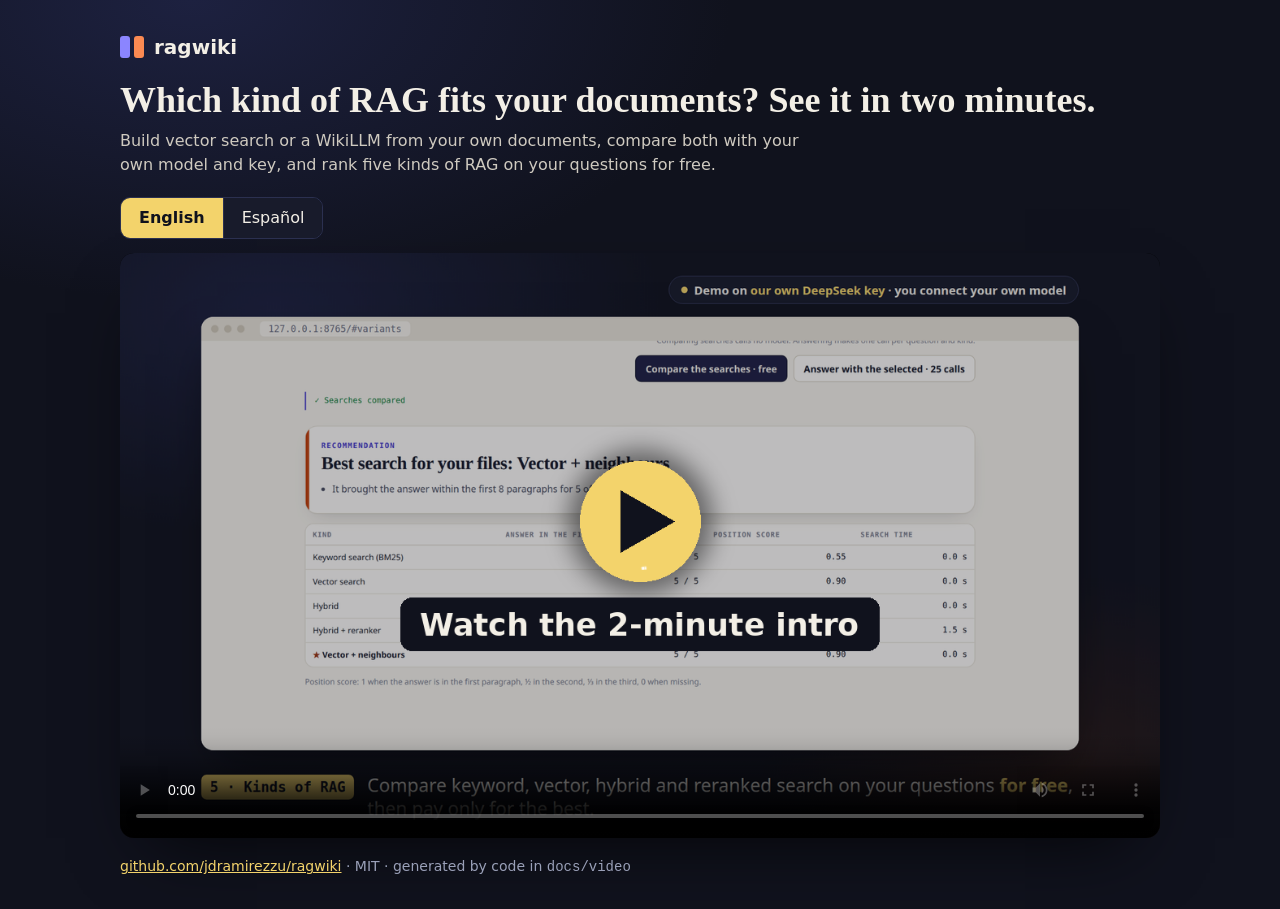
<file: docs/video/index.html>
<!doctype html>
<html lang="en">
<head>
<meta charset="utf-8">
<meta name="viewport" content="width=device-width, initial-scale=1">
<title>ragwiki intro</title>
<meta name="description" content="A two-minute intro to ragwiki: build vector search, a WikiLLM or another kind of RAG from your documents and let your questions decide.">
<style>
:root{--bg:#10121d;--card:#181b2b;--ink:#f3efe6;--mute:#9aa0b8;--gold:#f3d36b;--wiki:#8b85ff;--rag:#fb8a52;color-scheme:dark}
*{box-sizing:border-box}
body{margin:0;min-height:100vh;background:radial-gradient(900px 500px at 15% 0%,#1d2140 0,transparent 60%),var(--bg);color:var(--ink);
  font:16px/1.5 system-ui,-apple-system,"Segoe UI",sans-serif;display:flex;flex-direction:column;align-items:center;padding:32px 16px}
main{width:100%;max-width:1040px}
.brand{display:flex;align-items:center;gap:10px;font-weight:650;font-size:20px}
.mark{display:inline-flex;gap:4px}.mark i{width:10px;height:22px;border-radius:3px;display:block}
.mark .w{background:var(--wiki)}.mark .r{background:var(--rag)}
h1{font:600 clamp(24px,4vw,36px)/1.15 Georgia,serif;margin:18px 0 8px}
p{color:#cfcac0;margin:0 0 20px;max-width:70ch}
.tabs{display:inline-flex;border:1px solid #2b3050;border-radius:10px;overflow:hidden;margin-bottom:14px}
.tabs button{font:inherit;color:var(--ink);background:var(--card);border:0;padding:8px 18px;cursor:pointer}
.tabs button+button{border-left:1px solid #2b3050}
.tabs button[aria-pressed=true]{background:var(--gold);color:var(--bg);font-weight:650}
video{width:100%;border-radius:14px;background:#000;box-shadow:0 30px 70px -30px rgba(0,0,0,.8);display:block}
footer{margin-top:18px;color:var(--mute);font-size:14px}
a{color:var(--gold)}
</style>
</head>
<body>
<main>
  <div class="brand"><span class="mark" aria-hidden="true"><i class="w"></i><i class="r"></i></span>ragwiki</div>
  <h1 id="title">Which kind of RAG fits your documents? See it in two minutes.</h1>
  <p id="lead">Build either one from your own documents, ask with it, or compare both with the same model and get a recommendation for your corpus.</p>
  <div class="tabs" role="group" aria-label="Language">
    <button type="button" data-lang="en" aria-pressed="true">English</button>
    <button type="button" data-lang="es" aria-pressed="false">Español</button>
  </div>
  <video id="player" controls preload="metadata" playsinline poster="media/poster-en.png">
    <source id="source" src="media/ragwiki-intro-en.mp4" type="video/mp4">
    Your browser cannot play this video. <a href="media/ragwiki-intro-en.mp4">Download it</a>.
  </video>
  <footer><a href="https://github.com/jdramirezzu/ragwiki">github.com/jdramirezzu/ragwiki</a> · MIT · generated by code in <code>docs/video</code></footer>
</main>
<script>
const TEXT = {
  en: ["Which kind of RAG fits your documents? See it in two minutes.", "Build vector search or a WikiLLM from your own documents, compare both with your own model and key, and rank five kinds of RAG on your questions for free."],
  es: ["¿Búsqueda vectorial o WikiLLM? Míralo en 90 segundos.", "Construye cualquiera de las dos con tus documentos, pregunta con ella, o compáralas con el mismo modelo y recibe una recomendación para tu corpus."],
};
const player = document.getElementById("player");
function show(lang) {
  if (!TEXT[lang]) lang = "en";
  document.documentElement.lang = lang;
  document.getElementById("title").textContent = TEXT[lang][0];
  document.getElementById("lead").textContent = TEXT[lang][1];
  for (const b of document.querySelectorAll("[data-lang]")) b.setAttribute("aria-pressed", b.dataset.lang === lang);
  player.poster = `media/poster-${lang}.png`;
  document.getElementById("source").src = `media/ragwiki-intro-${lang}.mp4`;
  player.load();
  try { history.replaceState(null, "", `#${lang}`); } catch {}
}
for (const b of document.querySelectorAll("[data-lang]")) b.addEventListener("click", () => show(b.dataset.lang));
show(location.hash.slice(1) || (navigator.language || "").slice(0, 2));
</script>
</body>
</html>
</file>
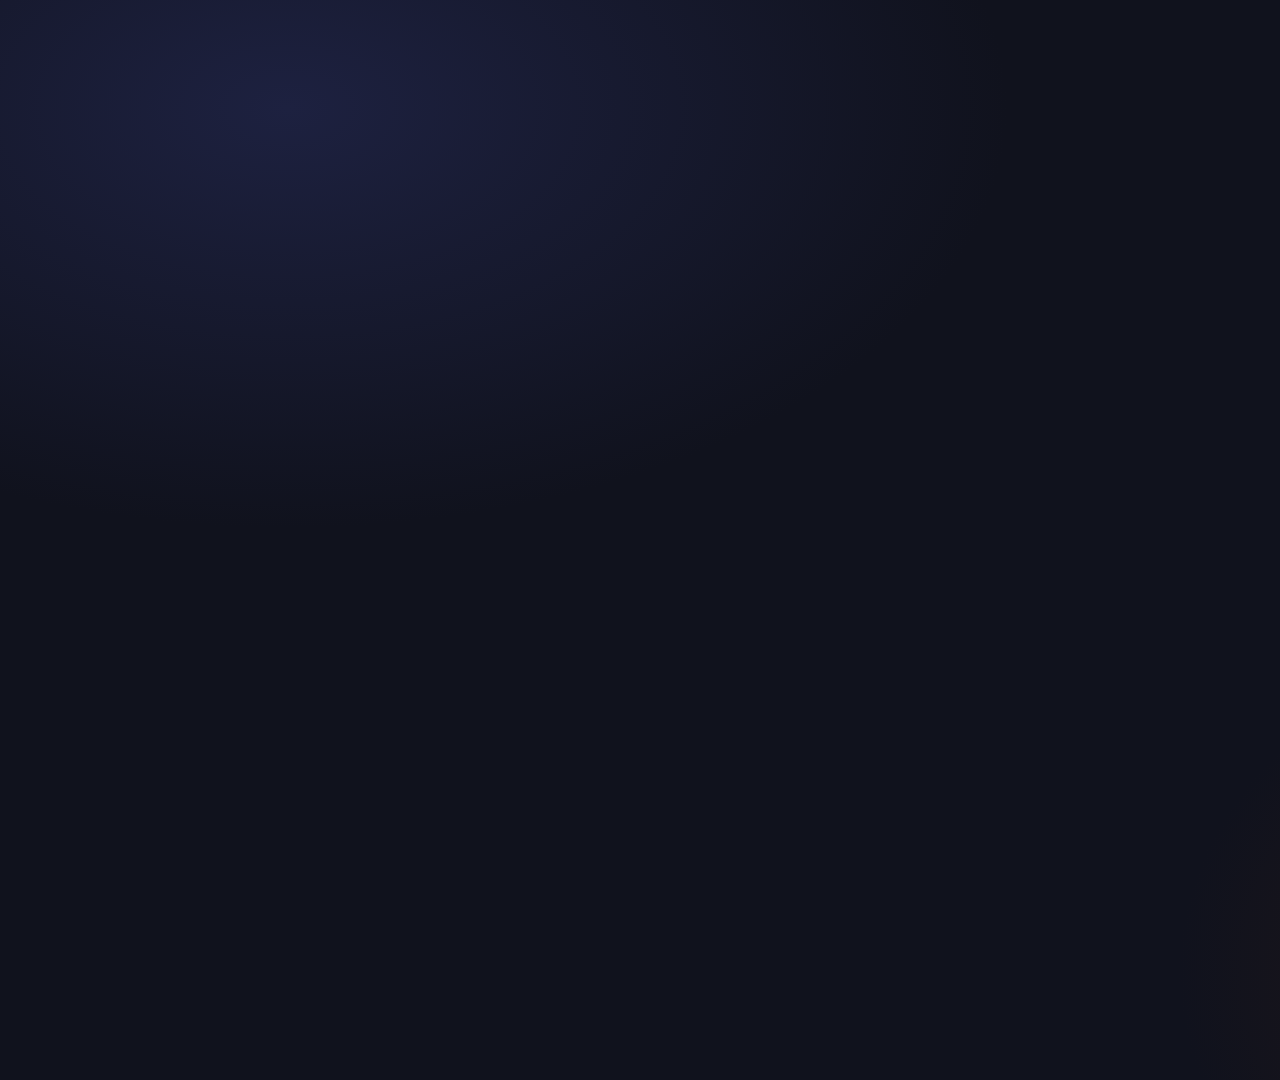
<file: docs/video/video.html>
<!doctype html>
<html>
<head>
<meta charset="utf-8">
<title>ragwiki intro</title>
<style>
:root{--bg:#10121d;--bg2:#181b2b;--ink:#f3efe6;--mute:#9aa0b8;--wiki:#8b85ff;--wiki2:#4f46e5;--rag:#fb8a52;--rag2:#c2410c;--ok:#4ade80;--gold:#f3d36b;
  --sans:"Inter","Segoe UI",system-ui,sans-serif;--serif:"Iowan Old Style","Palatino Linotype",Georgia,serif;--mono:"JetBrains Mono",ui-monospace,Menlo,monospace}
*{box-sizing:border-box}
html,body{margin:0;width:1920px;height:1080px;overflow:hidden;background:var(--bg);color:var(--ink);font-family:var(--sans)}
#stage{position:relative;width:1920px;height:1080px;overflow:hidden;
  background:radial-gradient(1200px 700px at 15% 10%,#1d2140 0,transparent 60%),radial-gradient(1000px 700px at 90% 90%,#2a1a17 0,transparent 55%),var(--bg)}
.scene{position:absolute;inset:0;opacity:0;padding:90px 120px}
.a{opacity:0}
.center{display:flex;flex-direction:column;align-items:center;justify-content:center;text-align:center}
h1{font:700 118px/1 var(--sans);letter-spacing:-.04em;margin:0}
h2{font:600 64px/1.08 var(--serif);margin:0;letter-spacing:-.01em}
h3{font:600 40px/1.15 var(--serif);margin:0}
p.lead{font-size:36px;line-height:1.35;color:#d9d5cc;max-width:1400px;margin:28px 0 0}
.mark{display:inline-flex;gap:12px;margin-bottom:34px}.mark i{width:44px;height:96px;border-radius:9px;display:block}
.mark .w{background:var(--wiki)}.mark .r{background:var(--rag)}
.eyebrow{font:600 24px var(--mono);letter-spacing:.16em;text-transform:uppercase;color:var(--gold)}
.w-t{color:var(--wiki)}.r-t{color:var(--rag)}
/* two architectures */
.lanes{display:grid;grid-template-columns:1fr 1fr;gap:60px;margin-top:60px}
.lane{background:var(--bg2);border:1px solid #2b3050;border-radius:28px;padding:40px 44px;border-top:8px solid}
.lane.r{border-top-color:var(--rag)}.lane.w{border-top-color:var(--wiki)}
.lane h3{margin-bottom:10px}
.lane .sub{font-size:28px;color:var(--mute);margin-bottom:34px}
.flow{display:flex;align-items:center;gap:10px;flex-wrap:nowrap}
.node{font:500 22px var(--mono);padding:10px 14px;border-radius:14px;background:#22263b;border:1px solid #363b5c;white-space:nowrap}
.arrow{font-size:28px;color:var(--mute)}
.lane.r .hot{background:#3a2218;border-color:var(--rag);color:#ffc2a3}
.lane.w .hot{background:#25224f;border-color:var(--wiki);color:#cfccff}
.when{margin-top:30px;font-size:28px}
.when b{font-weight:650}
/* screenshots */
.frame{position:absolute;left:150px;top:118px;width:1620px;height:800px;border-radius:22px;overflow:hidden;background:#f6f3ec;
  box-shadow:0 40px 90px -30px rgba(0,0,0,.8),0 0 0 1px rgba(255,255,255,.08)}
.bar{height:44px;background:#e8e3d8;display:flex;align-items:center;gap:10px;padding:0 18px}
.bar i{width:14px;height:14px;border-radius:50%;background:#cfc8b8;display:block}
.bar span{margin-left:18px;font:500 17px var(--mono);color:#6f7183;background:#f6f3ec;padding:4px 16px;border-radius:8px}
.view{position:absolute;left:0;right:0;top:44px;bottom:0;overflow:hidden}
.view img{position:absolute;left:0;top:0;width:100%;transform-origin:0 0}
.layer{position:absolute;left:0;top:0;width:100%;transform-origin:0 0}
.layer img{position:relative;display:block}
.ring{position:absolute;border:5px solid var(--gold);border-radius:16px;box-shadow:0 0 0 9999px rgba(16,18,29,.42);opacity:0}
.cap{position:absolute;left:150px;right:150px;bottom:34px;display:flex;align-items:baseline;gap:24px}
.cap .step{font:700 26px var(--mono);color:var(--bg);background:var(--gold);padding:8px 16px;border-radius:10px;white-space:nowrap}
.cap .txt{font-size:34px;line-height:1.25}
.cap .txt b{color:var(--gold);font-weight:650}
/* demo badge: the person connects their own model; this run used ours */
.badge{position:absolute;right:150px;top:42px;display:flex;align-items:center;gap:12px;font:600 22px var(--sans);
  color:var(--ink);background:rgba(24,27,43,.92);border:1px solid #3a3f63;border-radius:999px;padding:10px 22px}
.badge i{width:12px;height:12px;border-radius:50%;background:var(--gold);display:block}
.badge b{color:var(--gold);font-weight:650}
/* advantages */
.grid{display:grid;grid-template-columns:repeat(3,1fr);gap:30px;margin-top:56px}
.card{background:var(--bg2);border:1px solid #2b3050;border-radius:24px;padding:34px 36px;min-height:250px}
.card .ic{font:700 22px var(--mono);color:var(--gold);letter-spacing:.12em}
.card h4{font:650 34px/1.2 var(--sans);margin:14px 0 12px}
.card p{font-size:25px;line-height:1.4;color:#c9c5bc;margin:0}
/* numbers */
.nums{display:grid;grid-template-columns:repeat(3,1fr);gap:34px;margin-top:64px}
.num{background:var(--bg2);border-radius:24px;padding:40px;border:1px solid #2b3050}
.num .big{font:700 92px/1 var(--sans);letter-spacing:-.03em;white-space:nowrap}
.num .lab{font-size:28px;color:#cfcac0;margin-top:16px;line-height:1.35}
.foot{font-size:24px;color:var(--mute);margin-top:44px}
/* cta */
.code{font:500 38px/1.6 var(--mono);background:#0b0c14;border:1px solid #2b3050;border-radius:22px;padding:34px 50px;margin-top:50px;text-align:left}
.code .p{color:var(--mute)}
.url{font:600 44px var(--mono);color:var(--gold);margin-top:44px}
.small{font-size:26px;color:var(--mute);margin-top:26px}
</style>
</head>
<body>
<div id="stage">

<!-- S0 title -->
<section class="scene center" data-s="0" data-e="5.2">
  <div class="mark a" data-at="0.2"><i class="w"></i><i class="r"></i></div>
  <h1 class="a" data-at="0.5">ragwiki</h1>
  <p class="lead a" data-at="1.1" data-t="tagline"></p>
</section>

<!-- S1 two architectures -->
<section class="scene" data-s="5" data-e="14.6">
  <div class="eyebrow a" data-at="0.1" data-t="s1eyebrow"></div>
  <h2 class="a" data-at="0.3" data-t="s1title"></h2>
  <div class="lanes">
    <div class="lane r a" data-at="0.9">
      <h3 class="r-t" data-t="ragname"></h3>
      <div class="sub" data-t="ragsub"></div>
      <div class="flow">
        <span class="node a" data-at="1.4" data-t="nq"></span><span class="arrow a" data-at="1.7">→</span>
        <span class="node a" data-at="1.9" data-t="nclosest"></span><span class="arrow a" data-at="2.2">→</span>
        <span class="node hot a" data-at="2.4" data-t="ncall"></span>
      </div>
      <div class="when a" data-at="3" data-t="ragwhen"></div>
    </div>
    <div class="lane w a" data-at="3.8">
      <h3 class="w-t" data-t="wikiname"></h3>
      <div class="sub" data-t="wikisub"></div>
      <div class="flow">
        <span class="node a" data-at="4.3" data-t="nfiles"></span><span class="arrow a" data-at="4.6">→</span>
        <span class="node hot a" data-at="4.8" data-t="nwrites"></span><span class="arrow a" data-at="5.1">→</span>
        <span class="node a" data-at="5.3" data-t="nagent"></span>
      </div>
      <div class="when a" data-at="5.9" data-t="wikiwhen"></div>
    </div>
  </div>
</section>

<!-- S2 question -->
<section class="scene center" data-s="14.4" data-e="19.2">
  <h2 class="a" data-at="0.2" style="max-width:1500px" data-t="s2title"></h2>
  <p class="lead a" data-at="1.2" data-t="s2lead"></p>
</section>

<!-- S3 files -->
<section class="scene" data-s="19" data-e="27.2">
  <div class="frame a" data-at="0">
    <div class="bar"><i></i><i></i><i></i><span>127.0.0.1:8765 · ragwiki lab</span></div>
    <div class="view"><div class="layer" data-kb="1,0,-0.05 1.12,-0.05,-0.12"><img src="shots/01-files.png"><div class="ring" data-at="1.8" data-until="4.6" style="left:10.8%;top:29.6%;width:42.9%;height:23.6%"></div><div class="ring" data-at="4.8" data-until="8" style="left:54.5%;top:26.2%;width:34.7%;height:42.2%"></div></div></div>
  </div>
  <div class="cap a" data-at="0.4"><span class="step" data-t="step1"></span><span class="txt" data-t="cap1"></span></div>
</section>

<!-- S4 build -->
<section class="scene" data-s="27" data-e="37.2">
  <div class="frame a" data-at="0">
    <div class="bar"><i></i><i></i><i></i><span>127.0.0.1:8765/#build</span></div>
    <div class="view"><div class="layer" data-kb="1,0,-0.06 1.05,-0.02,-0.08" data-until="5"><img src="shots/02-build-before.png"><div class="ring" data-at="1.4" data-until="3.2" style="left:11.2%;top:28.5%;width:38.6%;height:62%"></div><div class="ring" data-at="3.4" data-until="4.8" style="left:51.6%;top:52%;width:37.6%;height:9%"></div></div></div>
    <div class="view a" data-at="5"><div class="layer" data-kb="1,0,-0.04 1.08,-0.06,-0.1"><img src="shots/03-build-ready.png"><div class="ring" data-at="1.4" data-until="5" style="left:50.2%;top:29.5%;width:38.4%;height:60%"></div></div></div>
  </div>
  <div class="cap a" data-at="0.4"><span class="step" data-t="step2"></span><span class="txt" data-t="cap2"></span></div>
  <div class="cap a" data-at="5.2" style="background:var(--bg)"><span class="step" data-t="step2"></span><span class="txt" data-t="cap2b"></span></div>
</section>

<!-- S4b how they differ -->
<section class="scene" data-s="37" data-e="42.2">
  <div class="frame a" data-at="0">
    <div class="bar"><i></i><i></i><i></i><span>127.0.0.1:8765/#build</span></div>
    <div class="view"><img src="shots/03b-build-differ.png" data-kb="1,0,0 1.06,-0.02,-0.02"></div>
  </div>
  <div class="cap a" data-at="0.4"><span class="step" data-t="step2"></span><span class="txt" data-t="cap2c"></span></div>
</section>

<!-- S5 ask: single fact -->
<section class="scene" data-s="42" data-e="48.2">
  <div class="frame a" data-at="0" style="background:#f6f3ec">
    <div class="bar"><i></i><i></i><i></i><span>127.0.0.1:8765/#ask · Compare both</span></div>
    <div class="view"><div class="layer" data-kb="0.92,0.04,0.12 0.96,0.02,0.1"><img src="shots/04d-ask-fact.png"><div class="ring" data-at="1.8" data-until="6" style="left:0.5%;top:64%;width:99%;height:15%"></div></div></div>
  </div>
  <div class="cap a" data-at="0.4"><span class="step" data-t="step3"></span><span class="txt" data-t="cap3"></span></div>
</section>

<!-- S6 ask: several papers -->
<section class="scene" data-s="48" data-e="56.2">
  <div class="frame a" data-at="0">
    <div class="bar"><i></i><i></i><i></i><span>127.0.0.1:8765/#ask · Compare both</span></div>
    <div class="view"><img src="shots/04c-ask-cross.png" data-pan="0.98" style="left:2%;width:96%"></div>
  </div>
  <div class="cap a" data-at="0.4"><span class="step" data-t="step3"></span><span class="txt" data-t="cap3b"></span></div>
</section>

<!-- S7 citation -->
<section class="scene" data-s="56" data-e="61.2">
  <div class="frame a" data-at="0">
    <div class="bar"><i></i><i></i><i></i><span>127.0.0.1:8765/#ask · WikiLLM only</span></div>
    <div class="view"><div class="layer" data-kb="1,0,0 1.06,-0.05,-0.02"><img src="shots/05-citation.png"><div class="ring" data-at="1.2" data-until="5" style="left:69.6%;top:0.6%;width:30%;height:98.8%"></div></div></div>
  </div>
  <div class="cap a" data-at="0.4"><span class="step" data-t="step3"></span><span class="txt" data-t="cap4"></span></div>
</section>

<!-- S8 results -->
<section class="scene" data-s="61" data-e="69.2">
  <div class="frame a" data-at="0">
    <div class="bar"><i></i><i></i><i></i><span>127.0.0.1:8765/#results</span></div>
    <div class="view"><div class="layer" data-kb="1,0,-0.04 1.08,-0.04,-0.12"><img src="shots/07-results.png"><div class="ring" data-at="1.4" data-until="5" style="left:11.6%;top:16.8%;width:77.2%;height:29.5%"></div><div class="ring" data-at="5.2" data-until="8.2" style="left:11.6%;top:48.5%;width:77.2%;height:38%"></div></div></div>
  </div>
  <div class="cap a" data-at="0.4"><span class="step" data-t="step4"></span><span class="txt" data-t="cap5"></span></div>
</section>

<!-- S8b kinds of RAG -->
<section class="scene" data-s="69" data-e="78.2">
  <div class="frame a" data-at="0">
    <div class="bar"><i></i><i></i><i></i><span>127.0.0.1:8765/#variants</span></div>
    <div class="view"><img src="shots/08-kinds.png" data-pan="1"></div>
  </div>
  <div class="cap a" data-at="0.4"><span class="step" data-t="step5"></span><span class="txt" data-t="cap6"></span></div>
</section>

<!-- the demo runs on our key; every person connects their own model -->
<section class="scene" data-s="19" data-e="78.2">
  <div class="badge a" data-at="0.3"><i></i><span data-t="badge"></span></div>
</section>

<!-- S9 advantages -->
<section class="scene" data-s="78" data-e="88.2">
  <div class="eyebrow a" data-at="0.1" data-t="s9eyebrow"></div>
  <h2 class="a" data-at="0.3" data-t="s9title"></h2>
  <div class="grid">
    <div class="card a" data-at="1.0"><div class="ic">01</div><h4 data-t="a1h"></h4><p data-t="a1p"></p></div>
    <div class="card a" data-at="2.2"><div class="ic">02</div><h4 data-t="a2h"></h4><p data-t="a2p"></p></div>
    <div class="card a" data-at="3.4"><div class="ic">03</div><h4 data-t="a3h"></h4><p data-t="a3p"></p></div>
    <div class="card a" data-at="4.6"><div class="ic">04</div><h4 data-t="a4h"></h4><p data-t="a4p"></p></div>
    <div class="card a" data-at="5.8"><div class="ic">05</div><h4 data-t="a5h"></h4><p data-t="a5p"></p></div>
    <div class="card a" data-at="7.0"><div class="ic">06</div><h4 data-t="a6h"></h4><p data-t="a6p"></p></div>
  </div>
</section>

<!-- S10 research -->
<section class="scene" data-s="88" data-e="95.2">
  <div class="eyebrow a" data-at="0.1" data-t="s10eyebrow"></div>
  <h2 class="a" data-at="0.3" data-t="s10title"></h2>
  <div class="nums">
    <div class="num a" data-at="1.0"><div class="big"><span class="w-t">0.70</span> <span style="color:var(--mute);font-size:60px">vs</span> <span class="r-t">0.48</span></div><div class="lab" data-t="n1"></div></div>
    <div class="num a" data-at="2.2"><div class="big r-t">7.2×</div><div class="lab" data-t="n2"></div></div>
    <div class="num a" data-at="3.4"><div class="big">+0.06</div><div class="lab" data-t="n3"></div></div>
  </div>
  <div class="foot a" data-at="4.4" data-t="s10foot"></div>
</section>

<!-- S11 call to action -->
<section class="scene center" data-s="95" data-e="103">
  <div class="mark a" data-at="0.1" style="margin-bottom:20px"><i class="w" style="width:30px;height:64px"></i><i class="r" style="width:30px;height:64px"></i></div>
  <h2 class="a" data-at="0.3" data-t="s11title"></h2>
  <div class="code a" data-at="1.0"><div><span class="p">$</span> git clone https://github.com/jdramirezzu/ragwiki.git</div><div><span class="p">$</span> cd ragwiki && uv sync --extra lab</div><div><span class="p">$</span> uv run ragwiki lab ~/my-lab</div></div>
  <div class="url a" data-at="1.8">github.com/jdramirezzu/ragwiki</div>
  <div class="small a" data-at="2.4" data-t="s11small"></div>
</section>

</div>
<script>
const TEXT = {
  es: {
    tagline: "¿Búsqueda vectorial, WikiLLM u otro tipo de RAG? Constrúyelos con tus documentos y deja que tus preguntas decidan.",
    s1eyebrow: "Dos formas de darle tus documentos a un LLM", s1title: "Lo único que cambia es <i>cuándo</i> se hace el trabajo",
    ragname: "Búsqueda vectorial (RAG)", ragsub: "Busca los párrafos más cercanos en cada pregunta",
    nq: "pregunta", nclosest: "k párrafos", ncall: "1 llamada al modelo",
    ragwhen: "Trabaja <b>en cada pregunta</b>. Construirla es gratis.",
    wikiname: "WikiLLM", wikisub: "Un modelo escribe una wiki enlazada una sola vez",
    nfiles: "archivos", nwrites: "escribe páginas", nagent: "agente las lee",
    wikiwhen: "Trabaja <b>al agregar archivos</b>. Cada pregunta lee páginas.",
    s2title: "¿Cuál le conviene a <span class='w-t'>tus</span> documentos y a <span class='r-t'>tus</span> preguntas?",
    s2lead: "ragwiki te deja construir una, la otra o las dos, y compararlas con el mismo modelo.",
    step1: "1 · Archivos", cap1: "Arrastra PDF, Word, PowerPoint o texto. Es <b>gratis</b>: solo se extrae el texto en párrafos citables.",
    step2: "2 · Construir", cap2: "Búsqueda vectorial con embeddings locales, gratis. La WikiLLM muestra su <b>costo estimado antes de gastar</b>.",
    cap2b: "Listo: 184 párrafos indexados y una wiki de <b>24 páginas enlazadas</b> desde 5 artículos (0,11 USD).",
    cap2c: "La herramienta explica <b>en qué se diferencian</b> y cuándo conviene cada una, con datos de un estudio.",
    step3: "3 · Preguntar", cap3: "Un dato puntual: <b>las dos aciertan</b>; la búsqueda vectorial lo hace con 1 llamada y la WikiLLM con 3.",
    cap3b: "Una pregunta que une varios artículos: <b>solo la WikiLLM sintetiza</b>, con 7 llamadas y unas 11 veces el costo.",
    cap4: "Cada cita abre el <b>párrafo exacto de la fuente</b> al lado de la respuesta.",
    step4: "4 · Resultados", cap5: "Una <b>recomendación explicada</b> para tu corpus, con costos, tiempos y tus veredictos.",
    s9eyebrow: "Ventajas", s9title: "Decide con evidencia de tus propios archivos",
    a1h: "Una sola variable", a1p: "El mismo modelo responde con las dos arquitecturas: lo único que cambia es cómo le llega el conocimiento.",
    a2h: "Costo antes de gastar", a2p: "Estimación previa y registro real de tokens, tiempo y dólares de cada llamada, con tope de gasto.",
    a3h: "Citas verificadas", a3p: "Una cita solo sobrevive si apunta a un párrafo real; si no hay respuesta, lo dice.",
    a4h: "Tus archivos se quedan contigo", a4p: "Corre en tu computador, en español o inglés; los embeddings son locales. Solo salen las llamadas al modelo.",
    a5h: "Tu modelo, tu clave", a5p: "Conecta tu propio modelo con tu clave de API: DeepSeek, Gemini, OpenAI u Ollama en local. Esta demo usa la nuestra.",
    a6h: "Código abierto", a6p: "Licencia MIT, en Python, con pruebas e integración continua. La wiki es Markdown que abre en Obsidian.",
    s10eyebrow: "Nace de una investigación", s10title: "100 artículos de arXiv, 100 preguntas, el mismo modelo",
    n1: "aciertos de la WikiLLM frente al RAG con 5 párrafos recuperados", n2: "el costo por pregunta de la WikiLLM, más su construcción", n3: "de ventaja con 20 párrafos: ya no es significativa",
    s10foot: "Proyecto de maestría en IA aplicada, Universidad Icesi. La respuesta depende del corpus: por eso existe ragwiki.",
    s11title: "Pruébalo con tus documentos", s11small: "Juan Diego Ramírez · Juan David Cruz García · MIT",
    step5: "5 · Tipos de RAG",
    cap6: "Compara búsqueda por palabras, vectorial, híbrida y con reordenador sobre tus preguntas, <b>gratis</b>, y paga solo por la mejor.",
    badge: "Demo con <b>nuestra clave de DeepSeek</b> · tú conectas tu propio modelo",
  },
  en: {
    tagline: "Vector search, a WikiLLM or another kind of RAG? Build them from your documents and let your questions decide.",
    s1eyebrow: "Two ways to give an LLM your documents", s1title: "What changes is <i>when</i> the work happens",
    ragname: "Vector search (RAG)", ragsub: "Finds the closest paragraphs at every question",
    nq: "question", nclosest: "k paragraphs", ncall: "1 model call",
    ragwhen: "Works <b>at every question</b>. Building it is free.",
    wikiname: "WikiLLM", wikisub: "A model writes a linked wiki, once",
    nfiles: "files", nwrites: "writes pages", nagent: "agent reads",
    wikiwhen: "Works <b>when files are added</b>. Each question reads pages.",
    s2title: "Which one fits <span class='w-t'>your</span> documents and <span class='r-t'>your</span> questions?",
    s2lead: "ragwiki lets you build one, the other or both, and compare them with the same model.",
    step1: "1 · Files", cap1: "Drop PDF, Word, PowerPoint or text. It is <b>free</b>: only the text is extracted into citable paragraphs.",
    step2: "2 · Build", cap2: "Vector search with local embeddings, free. The WikiLLM shows its <b>estimated cost before spending</b>.",
    cap2b: "Done: 184 paragraphs indexed and a wiki of <b>24 linked pages</b> from 5 papers ($0.11).",
    cap2c: "The tool explains <b>how they differ</b> and when each one pays off, with data from a study.",
    step3: "3 · Ask", cap3: "A single fact: <b>both are right</b>; vector search takes 1 call, the WikiLLM 3.",
    cap3b: "A question that joins several papers: <b>only the WikiLLM synthesizes</b>, with 7 calls and about 11× the cost.",
    cap4: "Every citation opens the <b>exact source paragraph</b> beside the answer.",
    step4: "4 · Results", cap5: "An <b>explained recommendation</b> for your corpus, with costs, times and your verdicts.",
    s9eyebrow: "Why ragwiki", s9title: "Decide with evidence from your own files",
    a1h: "One variable", a1p: "The same model answers with both architectures: only the way knowledge reaches it changes.",
    a2h: "Cost before spending", a2p: "An estimate first, then the real tokens, time and dollars of every call, with a spending cap.",
    a3h: "Verified citations", a3p: "A citation survives only if it points to a real paragraph; with no answer, it says so.",
    a4h: "Your files stay yours", a4p: "Runs on your computer, in English or Spanish; embeddings are local. Only the model calls leave it.",
    a5h: "Your model, your key", a5p: "Connect your own model with your API key: DeepSeek, Gemini, OpenAI or a local Ollama. This demo uses ours.",
    a6h: "Open source", a6p: "MIT-licensed Python with tests and CI. The wiki is Markdown that opens in Obsidian.",
    s10eyebrow: "Born from research", s10title: "100 arXiv papers, 100 questions, the same model",
    n1: "correct answers, WikiLLM vs RAG with 5 retrieved paragraphs", n2: "the WikiLLM's cost per question, plus building it", n3: "lead with 20 paragraphs: no longer significant",
    s10foot: "Master's project in applied AI, Universidad Icesi. The answer depends on the corpus: that is why ragwiki exists.",
    s11title: "Try it on your documents", s11small: "Juan Diego Ramírez · Juan David Cruz García · MIT",
    step5: "5 · Kinds of RAG",
    cap6: "Compare keyword, vector, hybrid and reranked search on your questions <b>for free</b>, then pay only for the best.",
    badge: "Demo on <b>our own DeepSeek key</b> · you connect your own model",
  },
};
const lang = new URLSearchParams(location.search).get("lang") || "es";
for (const el of document.querySelectorAll("[data-t]")) el.innerHTML = TEXT[lang][el.dataset.t];
if (lang === "es") for (const el of document.querySelectorAll(".big")) el.innerHTML = el.innerHTML.replace(/(\d)\.(\d)/g, "$1,$2");

const clamp = (x) => Math.max(0, Math.min(1, x));
const ease = (x) => { x = clamp(x); return x < .5 ? 4 * x * x * x : 1 - Math.pow(-2 * x + 2, 3) / 2; };
const scenes = [...document.querySelectorAll(".scene")].map((el) => ({ el, s: +el.dataset.s, e: +el.dataset.e }));

function render(t) {
  for (const { el, s, e } of scenes) {
    const local = t - s, span = e - s;
    const vis = local < 0 || local > span ? 0 : Math.min(ease(local / 0.5), ease((span - local) / 0.5));
    el.style.opacity = vis;
    el.style.display = vis > 0 ? (el.classList.contains("center") ? "flex" : "block") : "none";
    if (!vis) continue;
    for (const a of el.querySelectorAll(".a")) {
      const at = +a.dataset.at || 0;
      const p = ease((local - at) / 0.6);
      a.style.opacity = p;
      a.style.transform = `translateY(${(1 - p) * 26}px)`;
    }
    for (const r of el.querySelectorAll(".ring")) {
      const at = +r.dataset.at, until = +r.dataset.until;
      r.style.opacity = Math.min(ease((local - at) / 0.4), ease((until - local) / 0.4));
    }
    for (const img of el.querySelectorAll("[data-until]:not(.ring)")) {
      img.style.opacity = 1 - ease((local - +img.dataset.until) / 0.6);
    }
    for (const img of el.querySelectorAll("[data-kb]")) {
      const [a, b] = img.dataset.kb.split(" ").map((v) => v.split(",").map(Number));
      const p = ease(local / span);
      const k = a[0] + (b[0] - a[0]) * p, x = a[1] + (b[1] - a[1]) * p, y = a[2] + (b[2] - a[2]) * p;
      img.style.transform = `translate(${x * 100}%, ${y * 100}%) scale(${k})`;
    }
    for (const img of el.querySelectorAll("img[data-pan]")) {
      const travel = Math.max(0, img.offsetHeight - img.parentElement.clientHeight);
      const p = ease((local - 1) / (span - 2));
      img.style.transform = `translateY(${-travel * p * +img.dataset.pan}px)`;
    }
  }
}
window.render = render;
window.DURATION = Math.max(...scenes.map((x) => x.e));
render(0);
</script>
</body>
</html>
</file>
